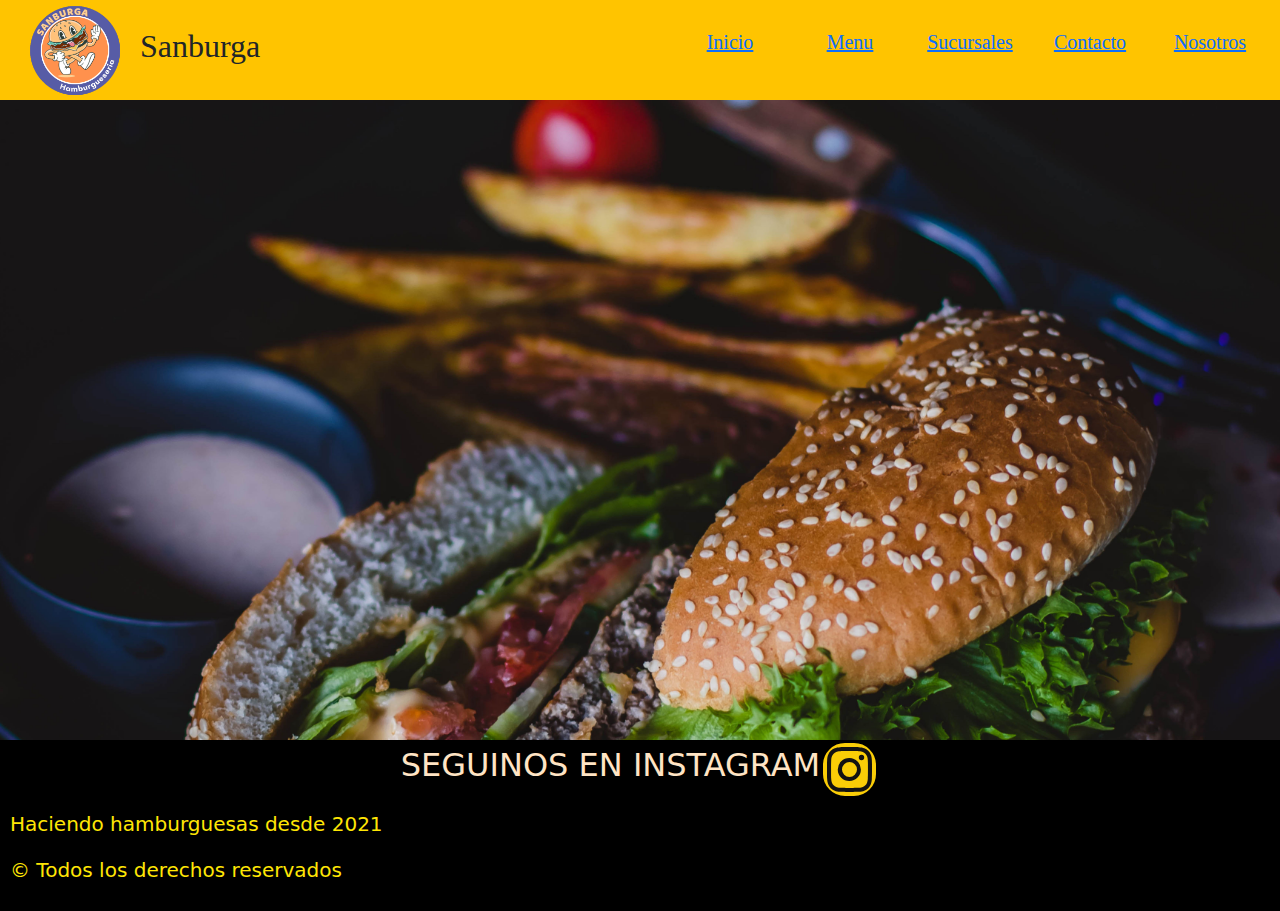
<file: index.html>
<!DOCTYPE html> <!-- esta etiqueta identifica el documento como HTML -->
<html lang="es"> <!--  -->
<head>
    <meta charset="UTF-8">
    <meta http-equiv="X-UA-Compatible" content="IE=edge">
    <meta name="viewport" content="width=device-width, initial-scale=1.0">
    <title>SanBurga</title>
    <link rel="stylesheet" href="css/style.css">
    <link rel="shortcut icon" href="resources/favicon.ico">
    <link rel="stylesheet" href="Bootstrap/css/bootstrap.min.css">
</head>
<body>
    <header> <!-- ENCABEZADO: incluye barra de navegacion y el logo -->   
        <div class="logo">
            <img src="resources/logo san burga.png" alt="logotipo">
            <h2 class="Nombre">Sanburga</h2>
        </div> 
        <nav class="header__nav"> <!-- NAVEGACION/MENU -->
            <ul class="header__lista">
                <li><a href="index.html">Inicio</a></li>
                <li><a href="pages/menu.html">Menu</a></li>
                <li><a href="pages/sucursales.html">Sucursales</a></li>
                <li><a href="pages/contacto.html">Contacto</a></li>
                <li><a href="pages/nosotros.html">Nosotros</a></li>
            </ul>
        </nav>
    </header>
        <main> <!-- Todo el contenido de la pagina que no sea header o footer -->
            <div>
            <img class="banner__logo" src="resources/banner1.jpg" alt="banner">
            </div>
            <div class="fondo">
                <h2>SEGUINOS EN INSTAGRAM</h2>
                <form action="https://www.instagram.com/san.burga/">
                    <button class="instagram">
                        <svg xmlns="http://www.w3.org/2000/svg" width="45" height="45" fill="currentColor" class="bi bi-instagram" viewBox="0 0 16 16">
                            <path d="M8 0C5.829 0 5.556.01 4.703.048 3.85.088 3.269.222 2.76.42a3.917 3.917 0 0 0-1.417.923A3.927 3.927 0 0 0 .42 2.76C.222 3.268.087 3.85.048 4.7.01 5.555 0 5.827 0 8.001c0 2.172.01 2.444.048 3.297.04.852.174 1.433.372 1.942.205.526.478.972.923 1.417.444.445.89.719 1.416.923.51.198 1.09.333 1.942.372C5.555 15.99 5.827 16 8 16s2.444-.01 3.298-.048c.851-.04 1.434-.174 1.943-.372a3.916 3.916 0 0 0 1.416-.923c.445-.445.718-.891.923-1.417.197-.509.332-1.09.372-1.942C15.99 10.445 16 10.173 16 8s-.01-2.445-.048-3.299c-.04-.851-.175-1.433-.372-1.941a3.926 3.926 0 0 0-.923-1.417A3.911 3.911 0 0 0 13.24.42c-.51-.198-1.092-.333-1.943-.372C10.443.01 10.172 0 7.998 0h.003zm-.717 1.442h.718c2.136 0 2.389.007 3.232.046.78.035 1.204.166 1.486.275.373.145.64.319.92.599.28.28.453.546.598.92.11.281.24.705.275 1.485.039.843.047 1.096.047 3.231s-.008 2.389-.047 3.232c-.035.78-.166 1.203-.275 1.485a2.47 2.47 0 0 1-.599.919c-.28.28-.546.453-.92.598-.28.11-.704.24-1.485.276-.843.038-1.096.047-3.232.047s-2.39-.009-3.233-.047c-.78-.036-1.203-.166-1.485-.276a2.478 2.478 0 0 1-.92-.598 2.48 2.48 0 0 1-.6-.92c-.109-.281-.24-.705-.275-1.485-.038-.843-.046-1.096-.046-3.233 0-2.136.008-2.388.046-3.231.036-.78.166-1.204.276-1.486.145-.373.319-.64.599-.92.28-.28.546-.453.92-.598.282-.11.705-.24 1.485-.276.738-.034 1.024-.044 2.515-.045v.002zm4.988 1.328a.96.96 0 1 0 0 1.92.96.96 0 0 0 0-1.92zm-4.27 1.122a4.109 4.109 0 1 0 0 8.217 4.109 4.109 0 0 0 0-8.217zm0 1.441a2.667 2.667 0 1 1 0 5.334 2.667 2.667 0 0 1 0-5.334z"/>
                        </svg>
                    </button>
                </form>
        </main>
        <footer><!-- Pie de pagina -->
            <div class="footer">
                <p>Haciendo hamburguesas desde 2021<p>
                <p>&copy; Todos los derechos reservados<p>
            </div>
        </footer>
    </body>
    </html>
</file>
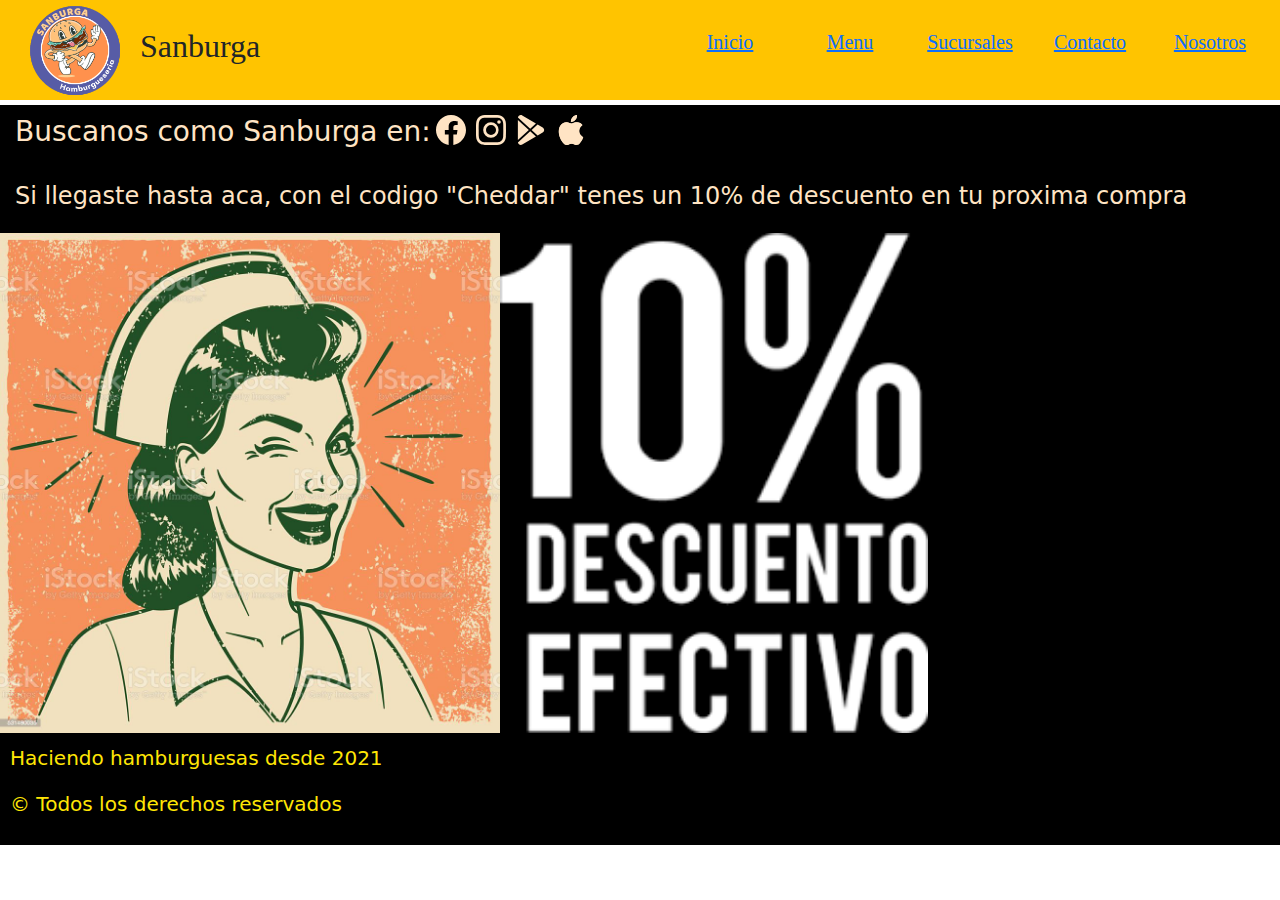
<file: pages/contacto.html>
<!DOCTYPE html>
<html lang="es">
<head>
    <meta charset="UTF-8">
    <meta http-equiv="X-UA-Compatible" content="IE=edge">
    <meta name="viewport" content="width=device-width, initial-scale=1.0">
    <title>Contacto</title>
    <link rel="stylesheet" href="../css/style.css">
    <link rel="shortcut icon" href="../resources/favicon.ico">
    <link rel="stylesheet" href="../Bootstrap/css/bootstrap.min.css">
</head>
<body>
    <header>
        <div class="logo">
            <img src="../resources/logo san burga.png" alt="logotipo">
            <h2 class="Nombre">Sanburga</h2>
        </div>
        <nav>
            <ul>
                <li><a href="../index.html">Inicio</a></li>        
                <li><a href="menu.html">Menu</a></li>
                <li><a href="sucursales.html">Sucursales</a></li>
                <li><a href="contacto.html">Contacto</a></li>
                <li><a href="nosotros.html">Nosotros</a></li>
            </ul>
        </nav>
    </header>
    <main>
            <div class="info-contacto">
                <h3>Buscanos como Sanburga en:</h3>
                <svg xmlns="http://www.w3.org/2000/svg" width="40" height="30" fill="currentColor" class="bi bi-facebook" viewBox="0 0 16 16">
                    <path d="M16 8.049c0-4.446-3.582-8.05-8-8.05C3.58 0-.002 3.603-.002 8.05c0 4.017 2.926 7.347 6.75 7.951v-5.625h-2.03V8.05H6.75V6.275c0-2.017 1.195-3.131 3.022-3.131.876 0 1.791.157 1.791.157v1.98h-1.009c-.993 0-1.303.621-1.303 1.258v1.51h2.218l-.354 2.326H9.25V16c3.824-.604 6.75-3.934 6.75-7.951z"/>
                </svg>
                <svg xmlns="http://www.w3.org/2000/svg" width="40" height="30" fill="currentColor" class="bi bi-instagram" viewBox="0 0 16 16">
                    <path d="M8 0C5.829 0 5.556.01 4.703.048 3.85.088 3.269.222 2.76.42a3.917 3.917 0 0 0-1.417.923A3.927 3.927 0 0 0 .42 2.76C.222 3.268.087 3.85.048 4.7.01 5.555 0 5.827 0 8.001c0 2.172.01 2.444.048 3.297.04.852.174 1.433.372 1.942.205.526.478.972.923 1.417.444.445.89.719 1.416.923.51.198 1.09.333 1.942.372C5.555 15.99 5.827 16 8 16s2.444-.01 3.298-.048c.851-.04 1.434-.174 1.943-.372a3.916 3.916 0 0 0 1.416-.923c.445-.445.718-.891.923-1.417.197-.509.332-1.09.372-1.942C15.99 10.445 16 10.173 16 8s-.01-2.445-.048-3.299c-.04-.851-.175-1.433-.372-1.941a3.926 3.926 0 0 0-.923-1.417A3.911 3.911 0 0 0 13.24.42c-.51-.198-1.092-.333-1.943-.372C10.443.01 10.172 0 7.998 0h.003zm-.717 1.442h.718c2.136 0 2.389.007 3.232.046.78.035 1.204.166 1.486.275.373.145.64.319.92.599.28.28.453.546.598.92.11.281.24.705.275 1.485.039.843.047 1.096.047 3.231s-.008 2.389-.047 3.232c-.035.78-.166 1.203-.275 1.485a2.47 2.47 0 0 1-.599.919c-.28.28-.546.453-.92.598-.28.11-.704.24-1.485.276-.843.038-1.096.047-3.232.047s-2.39-.009-3.233-.047c-.78-.036-1.203-.166-1.485-.276a2.478 2.478 0 0 1-.92-.598 2.48 2.48 0 0 1-.6-.92c-.109-.281-.24-.705-.275-1.485-.038-.843-.046-1.096-.046-3.233 0-2.136.008-2.388.046-3.231.036-.78.166-1.204.276-1.486.145-.373.319-.64.599-.92.28-.28.546-.453.92-.598.282-.11.705-.24 1.485-.276.738-.034 1.024-.044 2.515-.045v.002zm4.988 1.328a.96.96 0 1 0 0 1.92.96.96 0 0 0 0-1.92zm-4.27 1.122a4.109 4.109 0 1 0 0 8.217 4.109 4.109 0 0 0 0-8.217zm0 1.441a2.667 2.667 0 1 1 0 5.334 2.667 2.667 0 0 1 0-5.334z"/>
                </svg>
                <svg xmlns="http://www.w3.org/2000/svg" width="40" height="30" fill="currentColor" class="bi bi-google-play" viewBox="0 0 16 16">
                    <path d="M14.222 9.374c1.037-.61 1.037-2.137 0-2.748L11.528 5.04 8.32 8l3.207 2.96 2.694-1.586Zm-3.595 2.116L7.583 8.68 1.03 14.73c.201 1.029 1.36 1.61 2.303 1.055l7.294-4.295ZM1 13.396V2.603L6.846 8 1 13.396ZM1.03 1.27l6.553 6.05 3.044-2.81L3.333.215C2.39-.341 1.231.24 1.03 1.27Z"/>
                </svg>
                <svg xmlns="http://www.w3.org/2000/svg" width="40" height="30" fill="currentColor" class="bi bi-apple" viewBox="0 0 16 16">
                    <path d="M11.182.008C11.148-.03 9.923.023 8.857 1.18c-1.066 1.156-.902 2.482-.878 2.516.024.034 1.52.087 2.475-1.258.955-1.345.762-2.391.728-2.43Zm3.314 11.733c-.048-.096-2.325-1.234-2.113-3.422.212-2.189 1.675-2.789 1.698-2.854.023-.065-.597-.79-1.254-1.157a3.692 3.692 0 0 0-1.563-.434c-.108-.003-.483-.095-1.254.116-.508.139-1.653.589-1.968.607-.316.018-1.256-.522-2.267-.665-.647-.125-1.333.131-1.824.328-.49.196-1.422.754-2.074 2.237-.652 1.482-.311 3.83-.067 4.56.244.729.625 1.924 1.273 2.796.576.984 1.34 1.667 1.659 1.899.319.232 1.219.386 1.843.067.502-.308 1.408-.485 1.766-.472.357.013 1.061.154 1.782.539.571.197 1.111.115 1.652-.105.541-.221 1.324-1.059 2.238-2.758.347-.79.505-1.217.473-1.282Z"/>
                    <path d="M11.182.008C11.148-.03 9.923.023 8.857 1.18c-1.066 1.156-.902 2.482-.878 2.516.024.034 1.52.087 2.475-1.258.955-1.345.762-2.391.728-2.43Zm3.314 11.733c-.048-.096-2.325-1.234-2.113-3.422.212-2.189 1.675-2.789 1.698-2.854.023-.065-.597-.79-1.254-1.157a3.692 3.692 0 0 0-1.563-.434c-.108-.003-.483-.095-1.254.116-.508.139-1.653.589-1.968.607-.316.018-1.256-.522-2.267-.665-.647-.125-1.333.131-1.824.328-.49.196-1.422.754-2.074 2.237-.652 1.482-.311 3.83-.067 4.56.244.729.625 1.924 1.273 2.796.576.984 1.34 1.667 1.659 1.899.319.232 1.219.386 1.843.067.502-.308 1.408-.485 1.766-.472.357.013 1.061.154 1.782.539.571.197 1.111.115 1.652-.105.541-.221 1.324-1.059 2.238-2.758.347-.79.505-1.217.473-1.282Z"/>
                </svg>
            </div>
            <div class="info-contacto">
            <h4>Si llegaste hasta aca, con el codigo "Cheddar" tenes un 10% de descuento en tu proxima compra</h4>
        </div>
        <div class="img-retro">
            <img src="/resources/retro guiño.jpg" alt="guiño">
            <img src="/resources/desc.png" alt="desc">
        </div>
    </main>
    <footer><!-- Pie de pagina -->
        <div class="footer">
            <p>Haciendo hamburguesas desde 2021<p>
            <p>&copy; Todos los derechos reservados<p>
        </div>
    </footer>
</body>
</html>
</file>
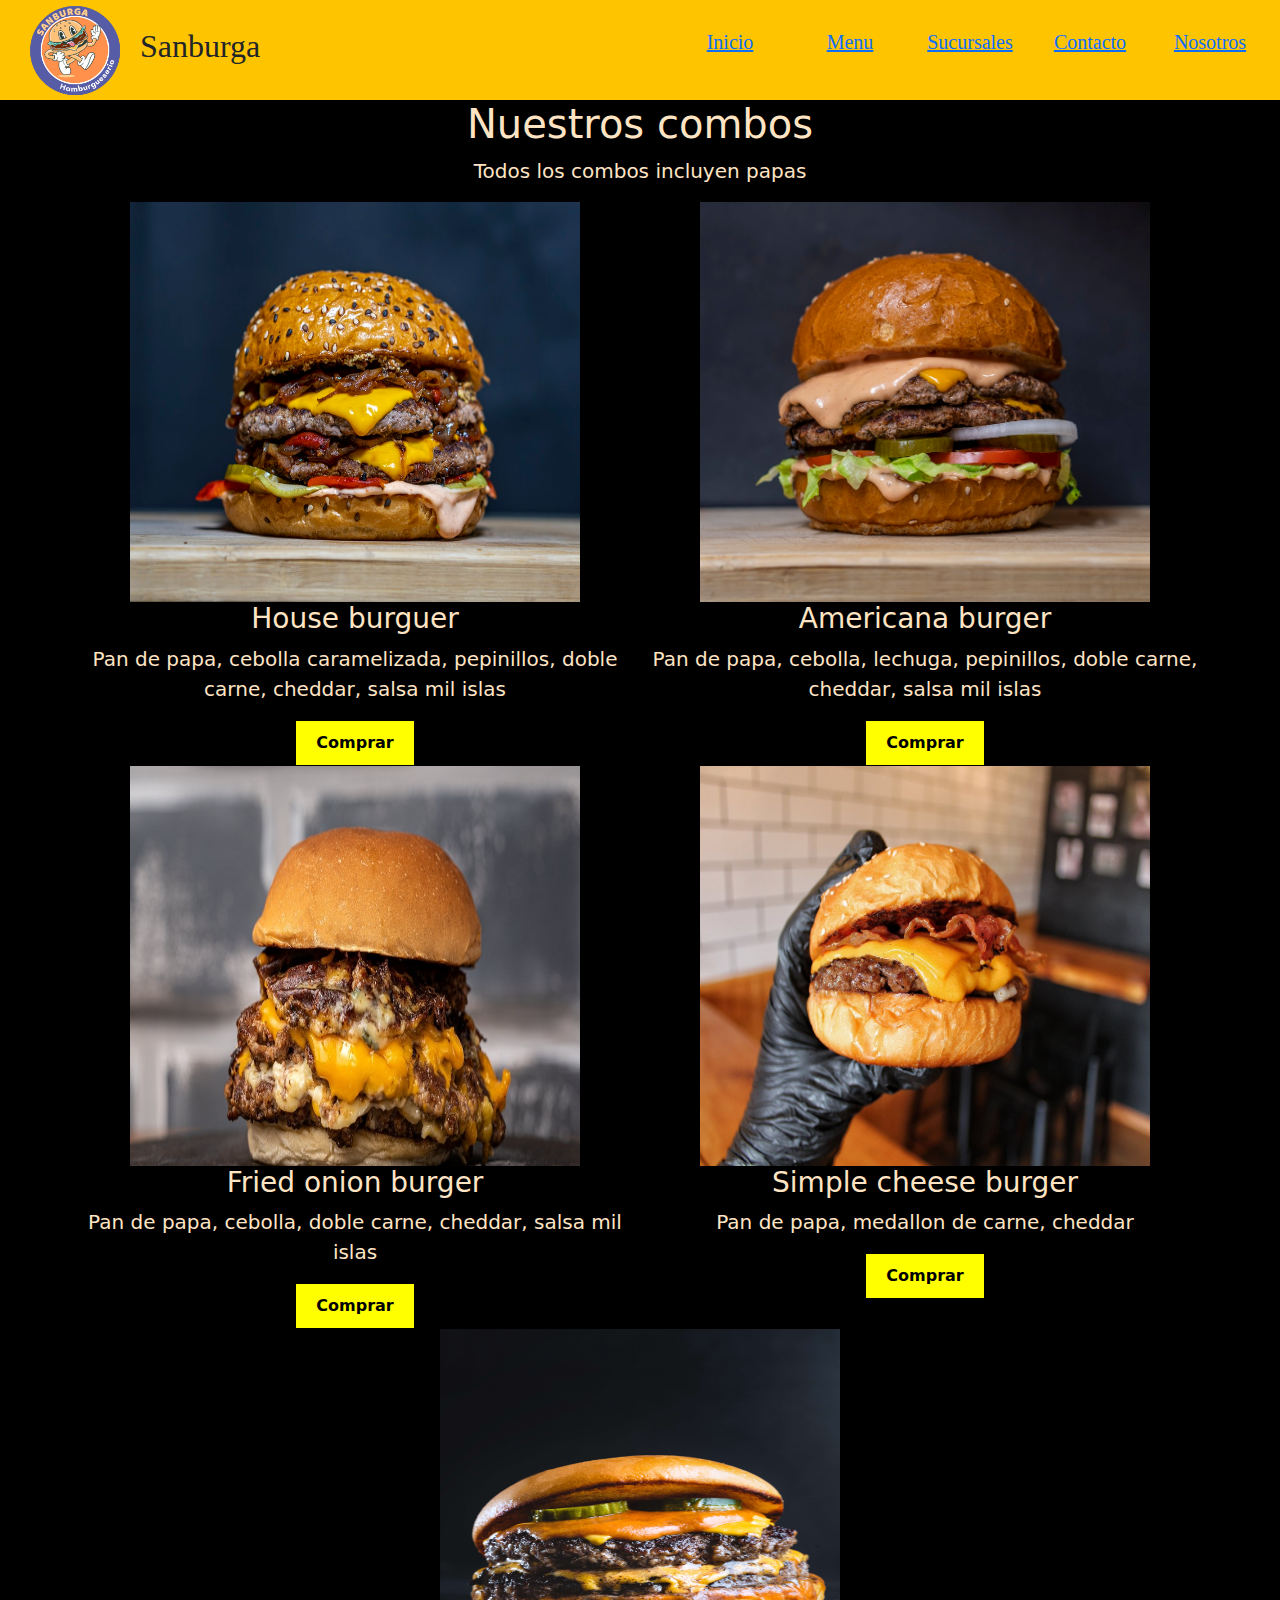
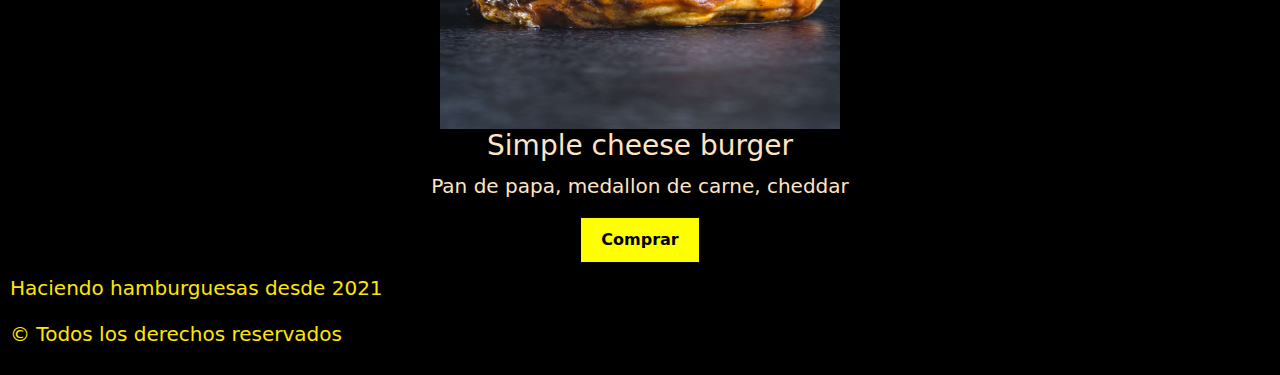
<file: pages/menu.html>
<!DOCTYPE html>
<html lang="es">
<head>
    <meta charset="UTF-8">
    <meta http-equiv="X-UA-Compatible" content="IE=edge">
    <meta name="viewport" content="width=device-width, initial-scale=1.0">
    <title>Menu</title>
    <link rel="stylesheet" href="../css/style.css">
    <link rel="shortcut icon" href="../resources/favicon.ico">
    <link rel="stylesheet" href="../Bootstrap/css/bootstrap.min.css">
</head>
<body>
    <header>
        <div class="logo">
            <img src="../resources/logo san burga.png" alt="logotipo">
            <h2 class="Nombre">Sanburga</h2>
        </div>
        <nav>
            <ul>
            <li><a href="../index.html">Inicio</a></li>        
            <li><a href="menu.html">Menu</a></li>
            <li><a href="sucursales.html">Sucursales</a></li>
            <li><a href="contacto.html">Contacto</a></li>
            <li><a href="nosotros.html">Nosotros</a></li>
            </ul>
        </nav>
    </header>
    <main>
        <h1 class="menu">Nuestros combos</h1>
        <p class="menu">Todos los combos incluyen papas</p>
        <div class="container text-center">
            <div class="row">
            <div class="col">
                <img src="../resources/1.jfif" alt="paty1" width="450px" height="400px">
                <h3>House burguer</h3>
                <p>Pan de papa, cebolla caramelizada, pepinillos, doble carne, cheddar, salsa mil islas</p>
                <button>Comprar</button>
            </div>
            <div class="col">
                <img src="../resources/2.jfif" alt="paty2" width="450px" height="400px">
                <h3>Americana burger</h3>
                <p>Pan de papa, cebolla, lechuga, pepinillos, doble carne, cheddar, salsa mil islas</p>
                <button>Comprar</button>
            </div>
            </div>
            <div class="row">
            <div class="col">
                <img src="../resources/3.jpg" alt="paty3" width="450px" height="400px">
                <h3>Fried onion burger</h3>
                <p>Pan de papa, cebolla, doble carne, cheddar, salsa mil islas</p>
                <button>Comprar</button>
            </div>
            <div class="col">
                <img src="../resources/4.jpg" alt="paty4" width="450px" height="400px">
                <h3>Simple cheese burger</h3>
                <p>Pan de papa, medallon de carne, cheddar</p>
                <button>Comprar</button>
            </div>
            <div class="col">
                <img src="../resources/hamburguesa3.jpg" alt="paty5" width="400px" height="400px">
                <h3>Simple cheese burger</h3>
                <p>Pan de papa, medallon de carne, cheddar</p>
                <button>Comprar</button>
            </div>
            </div>
        </div>
    </main>
    <footer><!-- Pie de pagina -->
        <div class="footer">
            <p>Haciendo hamburguesas desde 2021<p>
            <p>&copy; Todos los derechos reservados<p>
        </div>
    </footer>
</body>
</html>
</file>
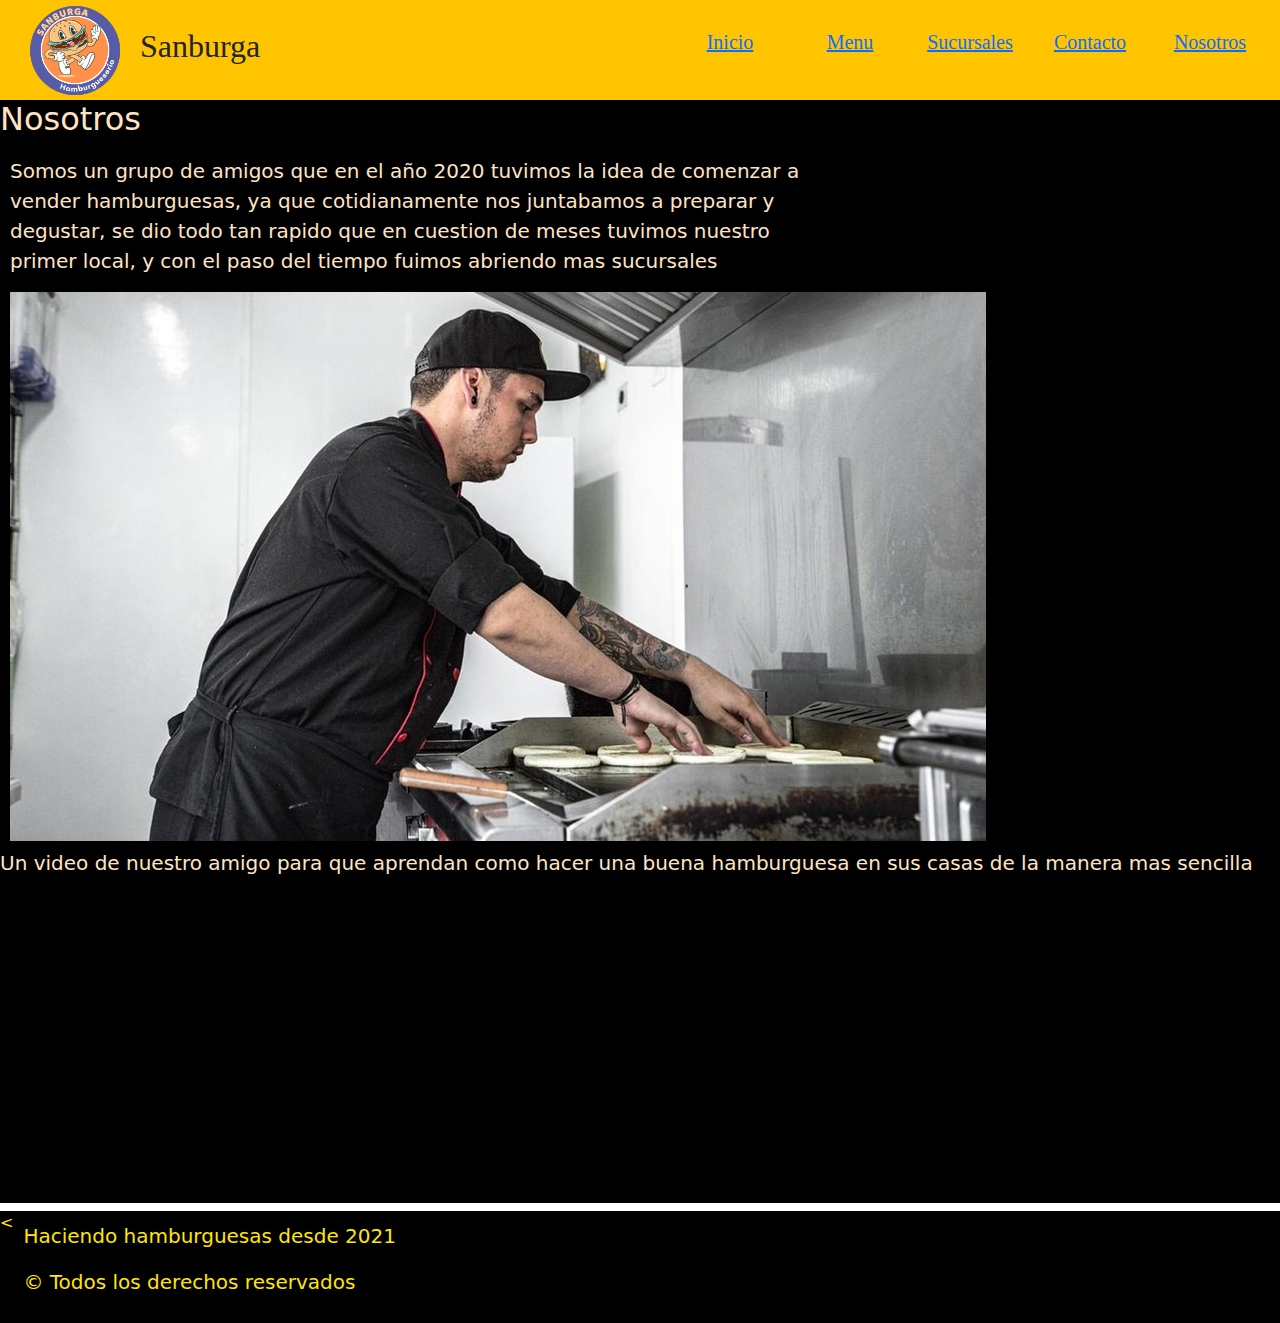
<file: pages/nosotros.html>
<!DOCTYPE html>
<html lang="es">
<head>
    <meta charset="UTF-8">
    <meta http-equiv="X-UA-Compatible" content="IE=edge">
    <meta name="viewport" content="width=device-width, initial-scale=1.0">
    <title>Nosotros</title>
    <link rel="stylesheet" href="../css/style.css">
    <link rel="shortcut icon" href="../resources/favicon.ico">
    <link rel="stylesheet" href="../Bootstrap/css/bootstrap.min.css">
</head>
<body>
    <header>
        <div class="logo">
            <img src="../resources/logo san burga.png" alt="logotipo">
            <h2 class="Nombre">Sanburga</h2>
        </div>
        <nav>
            <ul>
                <li><a href="../index.html">Inicio</a></li>        
                <li><a href="menu.html">Menu</a></li>
                <li><a href="sucursales.html">Sucursales</a></li>
                <li><a href="contacto.html">Contacto</a></li>
                <li><a href="nosotros.html">Nosotros</a></li>
            </ul>
        </nav>
    </header>
    <main>
        <div class="nosotros">
        <h2>Nosotros</h2>
    </div>
        <div class="interior" id="hamburguesas">
                <p>Somos un grupo de amigos que en el año 2020 tuvimos la idea de comenzar a vender hamburguesas, ya que cotidianamente nos juntabamos a preparar y degustar, se dio todo tan rapido que en cuestion de meses tuvimos nuestro primer local, y con el paso del tiempo fuimos abriendo mas sucursales</p>
                <img src="/resources/interior1.jpg" alt="int">
        </div>
        <div>
            <h5 class="video">Un video de nuestro amigo para que aprendan como hacer una buena hamburguesa en sus casas de la manera mas sencilla<h5>
                <iframe width="560" height="315" src="https://www.youtube.com/embed/7ndnb1-vlHY" title="YouTube video player" frameborder="0" allow="accelerometer; autoplay; clipboard-write; encrypted-media; gyroscope; picture-in-picture" allowfullscreen></iframe>
            </div>
        </div>
    </main>
    <footer>
        <<div class="footer">
            <p>Haciendo hamburguesas desde 2021<p>
            <p>&copy; Todos los derechos reservados<p>
        </div>
    </footer>
</body>
</html>
</file>
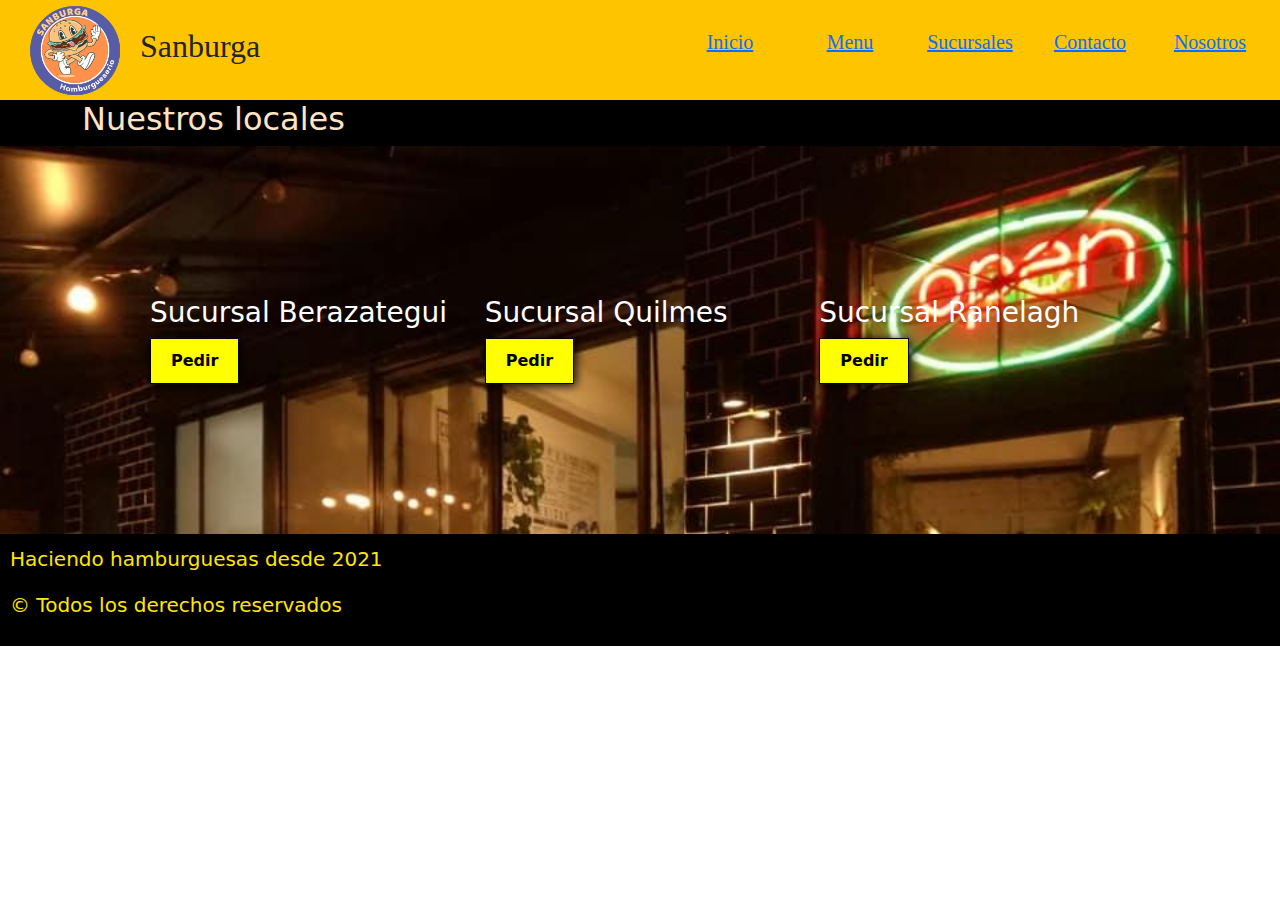
<file: pages/sucursales.html>
<!DOCTYPE html>
<html lang="es">
<head>
    <meta charset="UTF-8">
    <meta http-equiv="X-UA-Compatible" content="IE=edge">
    <meta name="viewport" content="width=device-width, initial-scale=1.0">
    <title>Sucursales</title>
    <link rel="stylesheet" href="../css/style.css">
    <link rel="shortcut icon" href="../resources/favicon.ico">
    <link rel="stylesheet" href="../Bootstrap/css/bootstrap.min.css">
</head>
<body>
    <header>
        <div class="logo">
            <img src="../resources/logo san burga.png" alt="logotipo">
            <h2 class="Nombre">Sanburga</h2>
        </div>
        <nav>
            <ul>
                <li><a href="../index.html">Inicio</a></li>        
                <li><a href="menu.html">Menu</a></li>
                <li><a href="sucursales.html">Sucursales</a></li>
                <li><a href="contacto.html">Contacto</a></li>
                <li><a href="nosotros.html">Nosotros</a></li>
            </ul>
        </nav>
    </header>
    <main>
        <section id="nuestros-locales">
            <div class="container">
                <h2>Nuestros locales</h2>
            </div>
        </section>
        <div id="sedes">
            <div class="row">
                <div class="col-sm-12 col-md-4 col-lg-12 col-xl-4">
                    <h3>Sucursal Berazategui</h3>
                    <form action="https://www.google.com/maps/place/Big+Pons+Palermo/@-34.5839865,-58.4380696,17z/data=!3m1!4b1!4m5!3m4!1s0x95bcb56113efbf71:0x17612a1b85a32da1!8m2!3d-34.5839727!4d-58.4359043?shorturl=1">
                    <button>Pedir</button>
                    </form>
                </div>
                <div class="col-sm-12 col-md-4 col-lg-12 col-xl-4">
                    <h3>Sucursal Quilmes</h3>
                    <form action="https://www.google.com/maps/place/Big+Pons+San+Isidro/@-34.4772742,-58.5001153,17z/data=!3m1!4b1!4m5!3m4!1s0x95bcb180d8718fb7:0x47388969968c3f52!8m2!3d-34.4772786!4d-58.4979266?shorturl=1">
                    <button>Pedir</button>
                    </form>
                </div>
                <div class="col-sm-12 col-md-4 col-lg-12 col-xl-4">
                    <h3>Sucursal Ranelagh</h3>
                    <form action="https://www.google.com/maps/place/Big+Pons+Boedo/@-34.6260113,-58.4278582,17z/data=!3m1!4b1!4m5!3m4!1s0x95bccb57064571ed:0xde3bac72d56755c8!8m2!3d-34.6260134!4d-58.4256547?shorturl=1">
                    <button>Pedir</button>
                    </form>
                </div>
            </div>
    </main>
    <footer>
        <div class="footer">
            <p>Haciendo hamburguesas desde 2021<p>
            <p>&copy; Todos los derechos reservados<p>
        </div>
    </footer>
</body>
</html>
</file>
<file: css/style.css>
a{
    text-decoration: none;
    margin: 0px;
    color: black;
}

h1{font-size: 3.5em; color: black}
h2{font-size: 3em;}
h3{font-size: 2em;}
p{font-size: 1.25em;}
ul{list-style: none;}
li{ font-size: 1.25em;}

/* Banner hamburguesa grande */
.banner__logo{
display: flex;
max-width: 100%;
max-height: 100%;
}

/* Header */
header{
    display: flex;
    height: 100px;
    background-color: rgb(255, 196, 0);
    justify-content: space-between;
    align-items: center;
    padding: 10px;
    font-family: "montserrat";
}

.nombre{
    font-family: 'Gill Sans';
}
/* lista */
li{
    text-align:center;
    float: left;
    width: 6em;
    color: black;
    text-decoration: none;
}

ul{
    display: flex;
    width: 100%;
    justify-content: space-between;
    align-items: center;
    list-style: none;
}

.fondo{
    display: flex;
    justify-content:center;
    align-items: center;
}

/* Logo */
.logo{
    display: flex;
    align-items: center;
    justify-content: left;
}

.logo img{
    display: flex;
    height: 130px;
    margin-right: 0px;
}

/* Body */

body{
    background-color: black;
    font-family: "montserrat", sans-serif;
    margin: 0;
}

/* Main */
main{
    background-color: black;
    color: bisque;
}

.fondo{
    display: flex;
    justify-content:center;
}

.nosotros{
    display: flex;
    justify-content: left;
    align-items: center;
}

.video{
    display: flex;
}


/* menu */
.menu{
    color: bisque;
    display: flex;
    justify-content:center;
}

/* Botones */
button{
    font-size: 1.8em;
    font-weight: bold;
    padding: 10px 20px;
    border-radius: 10px;
    border: 1.2px solid black;
    box-shadow: 2px 2px 10px;
    color: black;
    background-color: yellow;
}

.instagram{
    font-size: 1.7em;
    font-weight: bold;
    padding: 4px 4px;
    border-radius: 25px;
    border: 3px solid black;
    box-shadow: 0px 0px;
    color: rgb(19, 18, 18);
    background-color: rgb(250, 205, 7);
}


.imagenes{
    display: flex;
    width: 400px;
    height: 500px
}

#sedes {
    padding: 150px;
    color: white;
    background-image: url(/resources/349_508668062.jpg);
    background-repeat: no-repeat;
    background-size: cover;
}

#hamburguesas{
/*     display: flex; */
margin: 10px;
    width: 800px;
    height: auto;
}


.info-contacto{
display: flex;
margin: 5px;
padding: 10px;
text-align: left;
}

.img-retro{
display: flex;
height: 500px;
}

/* Footer */
footer{
    display: flex;
    color: rgb(255, 230, 5);
    background-color: black;
    text-align: center;
}

.footer{
    color: rgb(255, 230, 5);
    background-color: black;
    text-align: left;
    padding: 10px;
}
</file>
